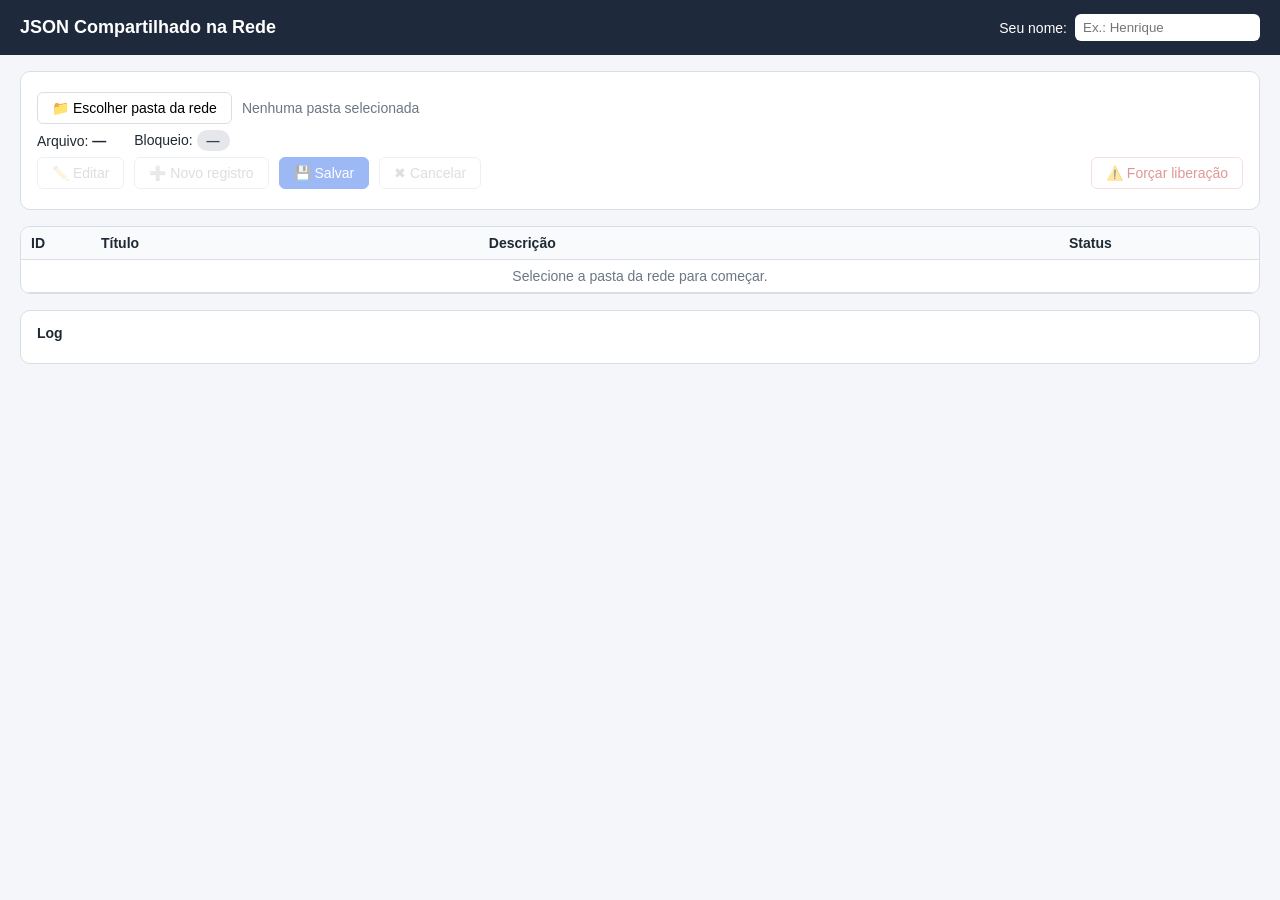
<file: json-rede/index.html>
<!DOCTYPE html>
<html lang="pt-BR">
<head>
  <meta charset="UTF-8">
  <meta name="viewport" content="width=device-width, initial-scale=1.0">
  <title>JSON Compartilhado</title>
  <link rel="stylesheet" href="style.css">
</head>
<body>
  <header>
    <h1>JSON Compartilhado na Rede</h1>
    <div class="usuario">
      <label for="nomeUsuario">Seu nome:</label>
      <input id="nomeUsuario" type="text" maxlength="40" placeholder="Ex.: Henrique">
    </div>
  </header>

  <section id="semSuporte" class="aviso erro oculto">
    Este navegador não suporta a <b>File System Access API</b>.
    Use o <b>Google Chrome</b> ou o <b>Microsoft Edge</b> (versão desktop).
  </section>

  <section class="painel">
    <div class="linha">
      <button id="btnEscolherPasta">📁 Escolher pasta da rede</button>
      <button id="btnReconectar" class="oculto">🔄 Reconectar à última pasta</button>
      <span id="nomePasta" class="muted">Nenhuma pasta selecionada</span>
    </div>

    <div class="linha status">
      <div>Arquivo: <b id="infoVersao">—</b></div>
      <div>Bloqueio: <span id="statusLock" class="pill neutro">—</span></div>
    </div>

    <div class="linha">
      <button id="btnEditar" disabled>✏️ Editar</button>
      <button id="btnAdicionar" disabled>➕ Novo registro</button>
      <button id="btnSalvar" class="primario" disabled>💾 Salvar</button>
      <button id="btnCancelar" disabled>✖ Cancelar</button>
      <span class="espaco"></span>
      <button id="btnRestaurar" class="oculto">♻️ Restaurar backup</button>
      <button id="btnForcar" class="perigo" disabled title="Use só se tiver certeza de que o outro usuário não está mais editando">⚠️ Forçar liberação</button>
    </div>
  </section>

  <main>
    <table>
      <thead>
        <tr>
          <th style="width:70px">ID</th>
          <th>Título</th>
          <th>Descrição</th>
          <th style="width:140px">Status</th>
          <th style="width:60px"></th>
        </tr>
      </thead>
      <tbody id="corpoTabela">
        <tr><td colspan="5" class="muted centro">Selecione a pasta da rede para começar.</td></tr>
      </tbody>
    </table>
  </main>

  <section class="painel">
    <h2>Log</h2>
    <ul id="log"></ul>
  </section>

  <script src="app.js"></script>
</body>
</html>
</file>
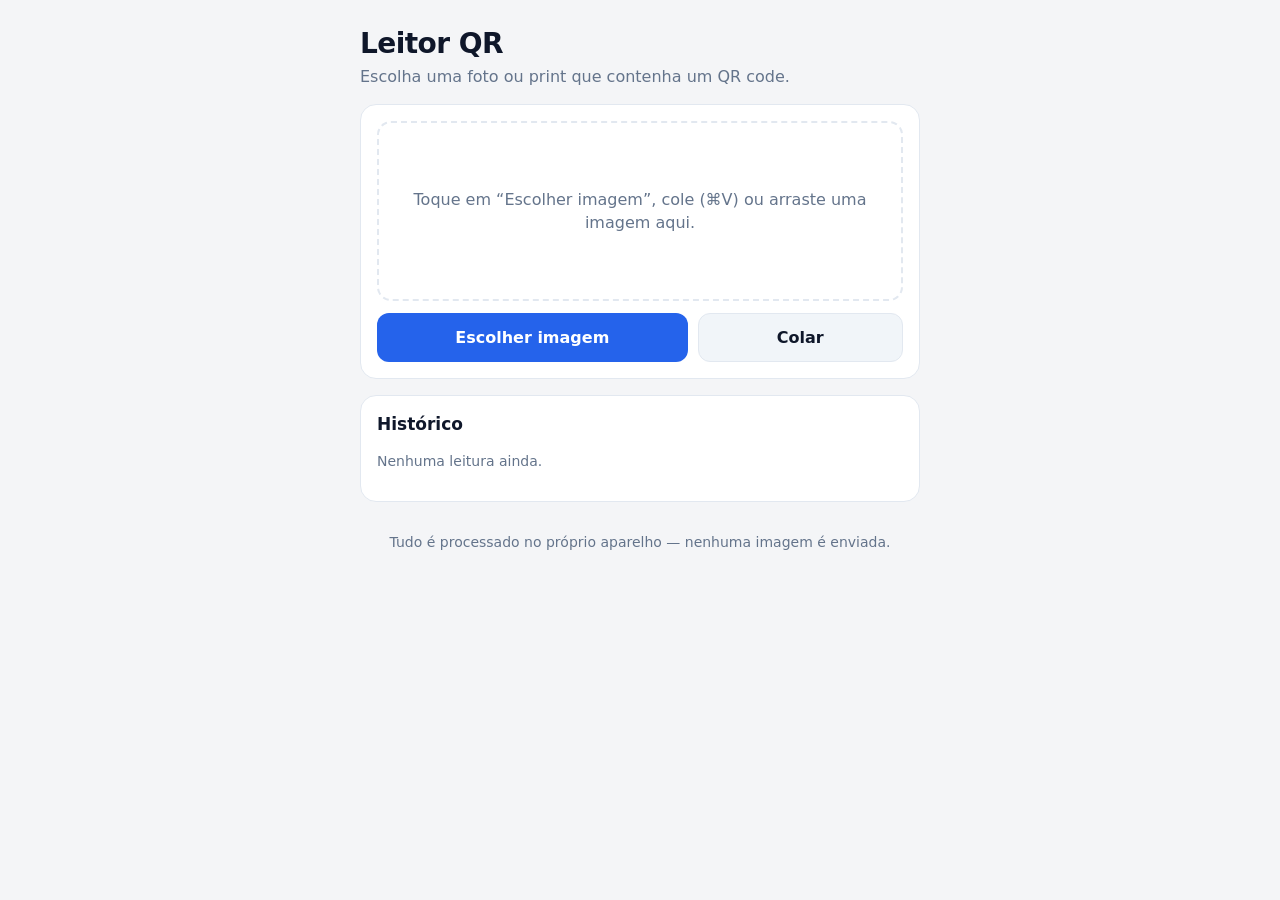
<file: qrcode-app/index.html>
<!doctype html>
<html lang="pt-BR">
<head>
<meta charset="utf-8">
<meta name="viewport" content="width=device-width, initial-scale=1, viewport-fit=cover">
<title>Leitor QR</title>
<meta name="description" content="Lê QR codes a partir de imagens da galeria ou de arquivos.">
<meta name="theme-color" content="#0f172a">
<meta name="apple-mobile-web-app-capable" content="yes">
<meta name="mobile-web-app-capable" content="yes">
<meta name="apple-mobile-web-app-status-bar-style" content="black-translucent">
<meta name="apple-mobile-web-app-title" content="Leitor QR">
<link rel="manifest" href="manifest.webmanifest">
<link rel="apple-touch-icon" href="icons/icon-180.png">
<link rel="icon" type="image/png" href="icons/icon-192.png">
<style>
  :root {
    --bg: #f4f5f7; --card: #ffffff; --text: #0f172a; --muted: #64748b;
    --accent: #2563eb; --accent-text: #ffffff; --border: #e2e8f0;
    --ok: #15803d; --err: #b91c1c; --code-bg: #f1f5f9;
  }
  @media (prefers-color-scheme: dark) {
    :root {
      --bg: #0b1120; --card: #111827; --text: #e5e7eb; --muted: #94a3b8;
      --accent: #3b82f6; --accent-text: #ffffff; --border: #1f2937;
      --ok: #4ade80; --err: #f87171; --code-bg: #0f172a;
    }
  }
  * { box-sizing: border-box; -webkit-tap-highlight-color: transparent; }
  html, body { margin: 0; background: var(--bg); color: var(--text); }
  body {
    font: 16px/1.45 -apple-system, BlinkMacSystemFont, "SF Pro Text", system-ui, sans-serif;
    padding: max(16px, env(safe-area-inset-top)) max(16px, env(safe-area-inset-right))
             max(24px, env(safe-area-inset-bottom)) max(16px, env(safe-area-inset-left));
    min-height: 100vh;
  }
  main { max-width: 560px; margin: 0 auto; display: flex; flex-direction: column; gap: 16px; }
  h1 { font-size: 28px; margin: 8px 0 0; letter-spacing: -0.02em; }
  .sub { color: var(--muted); margin: 0; }
  .card {
    background: var(--card); border: 1px solid var(--border); border-radius: 16px; padding: 16px;
  }
  .drop {
    display: flex; flex-direction: column; align-items: center; justify-content: center; gap: 12px;
    min-height: 180px; border: 2px dashed var(--border); border-radius: 14px; text-align: center;
    padding: 16px; color: var(--muted); transition: border-color .15s, background .15s;
  }
  .drop.over { border-color: var(--accent); background: color-mix(in srgb, var(--accent) 8%, transparent); }
  .drop img { max-width: 100%; max-height: 280px; border-radius: 10px; display: block; }
  .btns { display: flex; gap: 10px; flex-wrap: wrap; }
  button, .btn {
    appearance: none; border: 0; border-radius: 12px; padding: 12px 16px; font: inherit; font-weight: 600;
    background: var(--accent); color: var(--accent-text); cursor: pointer; flex: 1 1 auto; text-align: center;
    text-decoration: none; min-height: 48px; display: inline-flex; align-items: center; justify-content: center;
  }
  button.secondary, .btn.secondary { background: var(--code-bg); color: var(--text); border: 1px solid var(--border); }
  button:disabled { opacity: .5; }
  input[type=file] { display: none; }
  .status { font-weight: 600; margin: 0 0 8px; }
  .status.ok { color: var(--ok); }
  .status.err { color: var(--err); }
  .result {
    background: var(--code-bg); border-radius: 10px; padding: 12px; margin: 0 0 12px;
    font: 15px/1.4 ui-monospace, "SF Mono", Menlo, monospace; white-space: pre-wrap; word-break: break-word;
    user-select: text; -webkit-user-select: text;
  }
  .hidden { display: none !important; }
  h2 { font-size: 17px; margin: 0 0 8px; }
  ul.history { list-style: none; margin: 0; padding: 0; }
  ul.history li {
    padding: 10px 0; border-top: 1px solid var(--border); display: flex; gap: 10px; align-items: center;
  }
  ul.history li:first-child { border-top: 0; }
  ul.history .txt {
    flex: 1; min-width: 0; overflow: hidden; text-overflow: ellipsis; white-space: nowrap;
    font-family: ui-monospace, "SF Mono", Menlo, monospace; font-size: 14px;
  }
  ul.history button { flex: 0 0 auto; min-height: 36px; padding: 6px 10px; font-size: 14px; }
  .muted { color: var(--muted); font-size: 14px; }
  .toast {
    position: fixed; left: 50%; bottom: calc(24px + env(safe-area-inset-bottom)); transform: translateX(-50%);
    background: var(--text); color: var(--bg); padding: 10px 16px; border-radius: 999px; font-weight: 600;
    opacity: 0; transition: opacity .2s; pointer-events: none;
  }
  .toast.show { opacity: 1; }
</style>
</head>
<body>
<main>
  <header>
    <h1>Leitor QR</h1>
    <p class="sub">Escolha uma foto ou print que contenha um QR code.</p>
  </header>

  <section class="card">
    <div id="drop" class="drop">
      <img id="preview" class="hidden" alt="Imagem selecionada">
      <span id="hint">Toque em “Escolher imagem”, cole (⌘V) ou arraste uma imagem aqui.</span>
    </div>
    <div class="btns" style="margin-top:12px">
      <label class="btn" for="file">Escolher imagem</label>
      <button id="pasteBtn" class="secondary" type="button">Colar</button>
    </div>
    <input id="file" type="file" accept="image/*">
  </section>

  <section id="out" class="card hidden" aria-live="polite">
    <p id="status" class="status"></p>
    <pre id="result" class="result hidden"></pre>
    <div id="actions" class="btns hidden">
      <button id="copyBtn" type="button">Copiar</button>
      <a id="openBtn" class="btn secondary hidden" target="_blank" rel="noopener noreferrer">Abrir link</a>
      <button id="shareBtn" class="secondary hidden" type="button">Compartilhar</button>
    </div>
  </section>

  <section class="card">
    <h2>Histórico</h2>
    <ul id="history" class="history"></ul>
    <p id="emptyHist" class="muted">Nenhuma leitura ainda.</p>
    <button id="clearHist" class="secondary hidden" type="button" style="margin-top:8px">Limpar histórico</button>
  </section>

  <p class="muted" style="text-align:center">Tudo é processado no próprio aparelho — nenhuma imagem é enviada.</p>
</main>
<div id="toast" class="toast"></div>

<script src="jsQR.js"></script>
<script src="app.js"></script>
</body>
</html>
</file>
<file: json-rede/style.css>
:root {
  --fundo: #f4f6f9;
  --cartao: #ffffff;
  --texto: #1f2933;
  --muted: #6b7785;
  --borda: #d9dee5;
  --primario: #2563eb;
  --ok: #15803d;
  --alerta: #b45309;
  --erro: #b91c1c;
}

@media (prefers-color-scheme: dark) {
  :root:not([data-theme="light"]) {
    --fundo: #0f172a; --cartao: #1e293b; --texto: #e2e8f0; --muted: #94a3b8; --borda: #334155;
  }
}
:root[data-theme="dark"] {
  --fundo: #0f172a; --cartao: #1e293b; --texto: #e2e8f0; --muted: #94a3b8; --borda: #334155;
}
@media (prefers-color-scheme: dark) {
  :root:not([data-theme="light"]) button,
  :root:not([data-theme="light"]) td input,
  :root:not([data-theme="light"]) td select,
  :root:not([data-theme="light"]) td textarea { background: #0f172a; color: var(--texto); }
  :root:not([data-theme="light"]) th { background: #273449; }
  :root:not([data-theme="light"]) tr.editando td { background: #1a2740; }
  :root:not([data-theme="light"]) button:hover:not(:disabled) { background: #273449; }
}

* { box-sizing: border-box; }

body {
  margin: 0;
  font-family: "Segoe UI", Roboto, Arial, sans-serif;
  background: var(--fundo);
  color: var(--texto);
  font-size: 14px;
}

header {
  display: flex;
  align-items: center;
  justify-content: space-between;
  gap: 16px;
  flex-wrap: wrap;
  padding: 14px 20px;
  background: #1e293b;
  color: #fff;
}
header h1 { margin: 0; font-size: 18px; }
header .usuario { display: flex; align-items: center; gap: 8px; }
header input { padding: 6px 8px; border-radius: 6px; border: 0; }

.painel, main {
  margin: 16px 20px;
  padding: 14px 16px;
  background: var(--cartao);
  border: 1px solid var(--borda);
  border-radius: 10px;
}
main { padding: 0; overflow-x: auto; }

h2 { font-size: 14px; margin: 0 0 8px; }

.linha {
  display: flex;
  align-items: center;
  gap: 10px;
  flex-wrap: wrap;
  margin: 6px 0;
}
.linha.status { gap: 28px; }
.espaco { flex: 1; }

button {
  padding: 7px 14px;
  border-radius: 6px;
  border: 1px solid var(--borda);
  background: #fff;
  cursor: pointer;
  font-size: 14px;
}
button:hover:not(:disabled) { background: #eef2f7; }
button:disabled { opacity: .45; cursor: not-allowed; }
button.primario { background: var(--primario); color: #fff; border-color: var(--primario); }
button.primario:hover:not(:disabled) { background: #1d4ed8; }
button.perigo { color: var(--erro); border-color: #f1b5b5; }

.pill {
  display: inline-block;
  padding: 3px 10px;
  border-radius: 999px;
  font-weight: 600;
  font-size: 13px;
}
.pill.neutro { background: #e5e7eb; color: #374151; }
.pill.livre  { background: #dcfce7; color: var(--ok); }
.pill.meu    { background: #dbeafe; color: var(--primario); }
.pill.outro  { background: #fef3c7; color: var(--alerta); }
.pill.erro   { background: #fee2e2; color: var(--erro); }

table { width: 100%; border-collapse: collapse; }
th, td { padding: 8px 10px; border-bottom: 1px solid var(--borda); text-align: left; vertical-align: top; }
th { background: #f8fafc; font-weight: 600; }
td input, td select, td textarea {
  width: 100%;
  padding: 5px 6px;
  border: 1px solid var(--borda);
  border-radius: 5px;
  font: inherit;
}
td textarea { resize: vertical; min-height: 32px; }
tr.editando td { background: #f8fbff; }

.muted { color: var(--muted); }
.centro { text-align: center; }
.oculto { display: none !important; }

.aviso { margin: 16px 20px; padding: 12px 16px; border-radius: 8px; }
.aviso.erro { background: #fee2e2; color: var(--erro); border: 1px solid #fca5a5; }

#log {
  list-style: none;
  margin: 0;
  padding: 0;
  max-height: 200px;
  overflow-y: auto;
  font-family: Consolas, monospace;
  font-size: 12px;
}
#log li { padding: 2px 0; border-bottom: 1px dashed #eef0f3; }
#log li.erro { color: var(--erro); }
#log li.ok { color: var(--ok); }
#log li.alerta { color: var(--alerta); }
</file>
